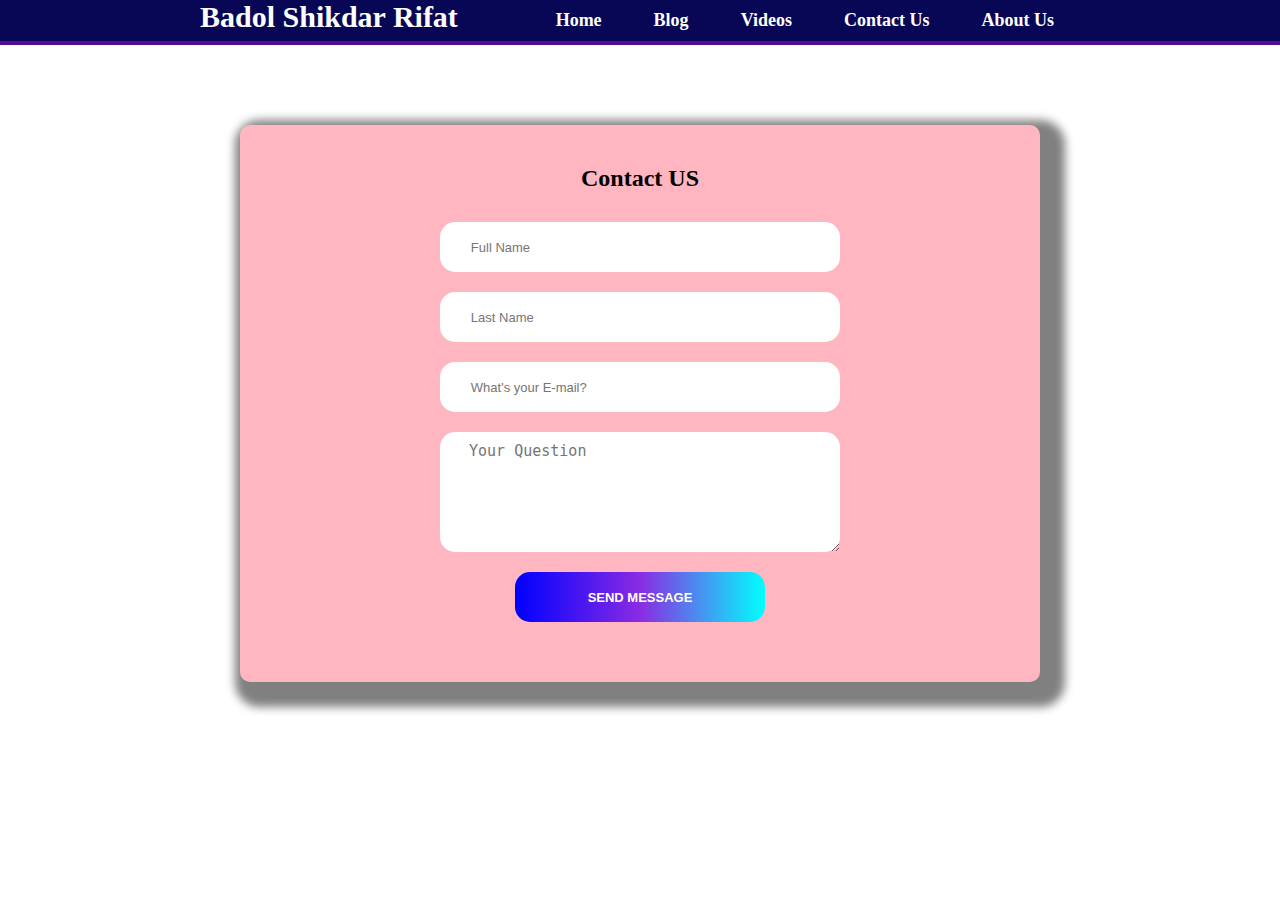
<file: extra_page/contact.html>
<!DOCTYPE html>
<html lang="en">
<head>
    <meta charset="UTF-8">
    <meta name="viewport" content="width=device-width, initial-scale=1.0">
    <link rel="stylesheet" href="contact.css">
    <title>Document</title>
</head>
<body>
    <nav class="fst">
            <div>
                <h2>Badol Shikdar Rifat</h2>
            </div>
            <ul >
                <li><a href="#">Home</a></li>
                <li><a href="extra_page/blog.html">Blog</a></li>
                <li><a href="extra_page/videos.html">Videos</a></li>
                <li><a href="extra_page/contact.html">Contact Us</a></li>
                <li><a href="#">About Us</a></li>
            </ul>
        </nav>

    <form action="">

        <h2>Contact US</h2>
        <div class="bbt">

            <input type="text" placeholder="   Full Name" required>
            <input type="text" name="" id="" placeholder="   Last Name" required>
            <input type="email" placeholder="   What's your E-mail?" required>
            <textarea name="" id="" cols="30" rows="8" placeholder=" Your Question" required></textarea>
            <input class="btn" type="submit" value="SEND MESSAGE">
        </div>
        
    </form>
</body>
</html>
</file>
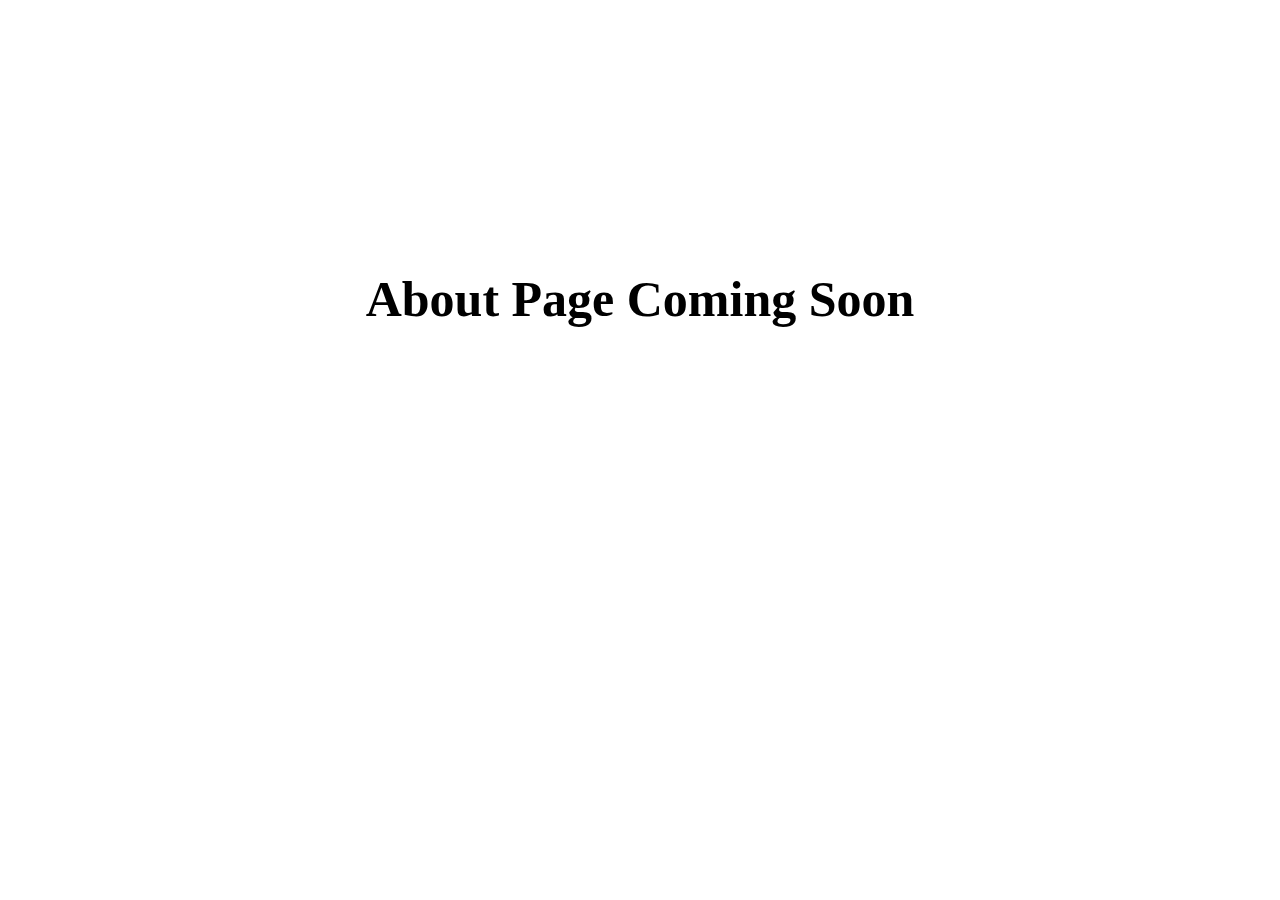
<file: extra_page/readmore.html>
<!DOCTYPE html>
<html lang="en">
<head>
    <meta charset="UTF-8">
    <meta name="viewport" content="width=device-width, initial-scale=1.0">
    <link rel="stylesheet" href="readmore.css">
    <title>Document</title>
</head>
<body>
    <h1>About Page Coming Soon</h1>
</body>
</html>
</file>
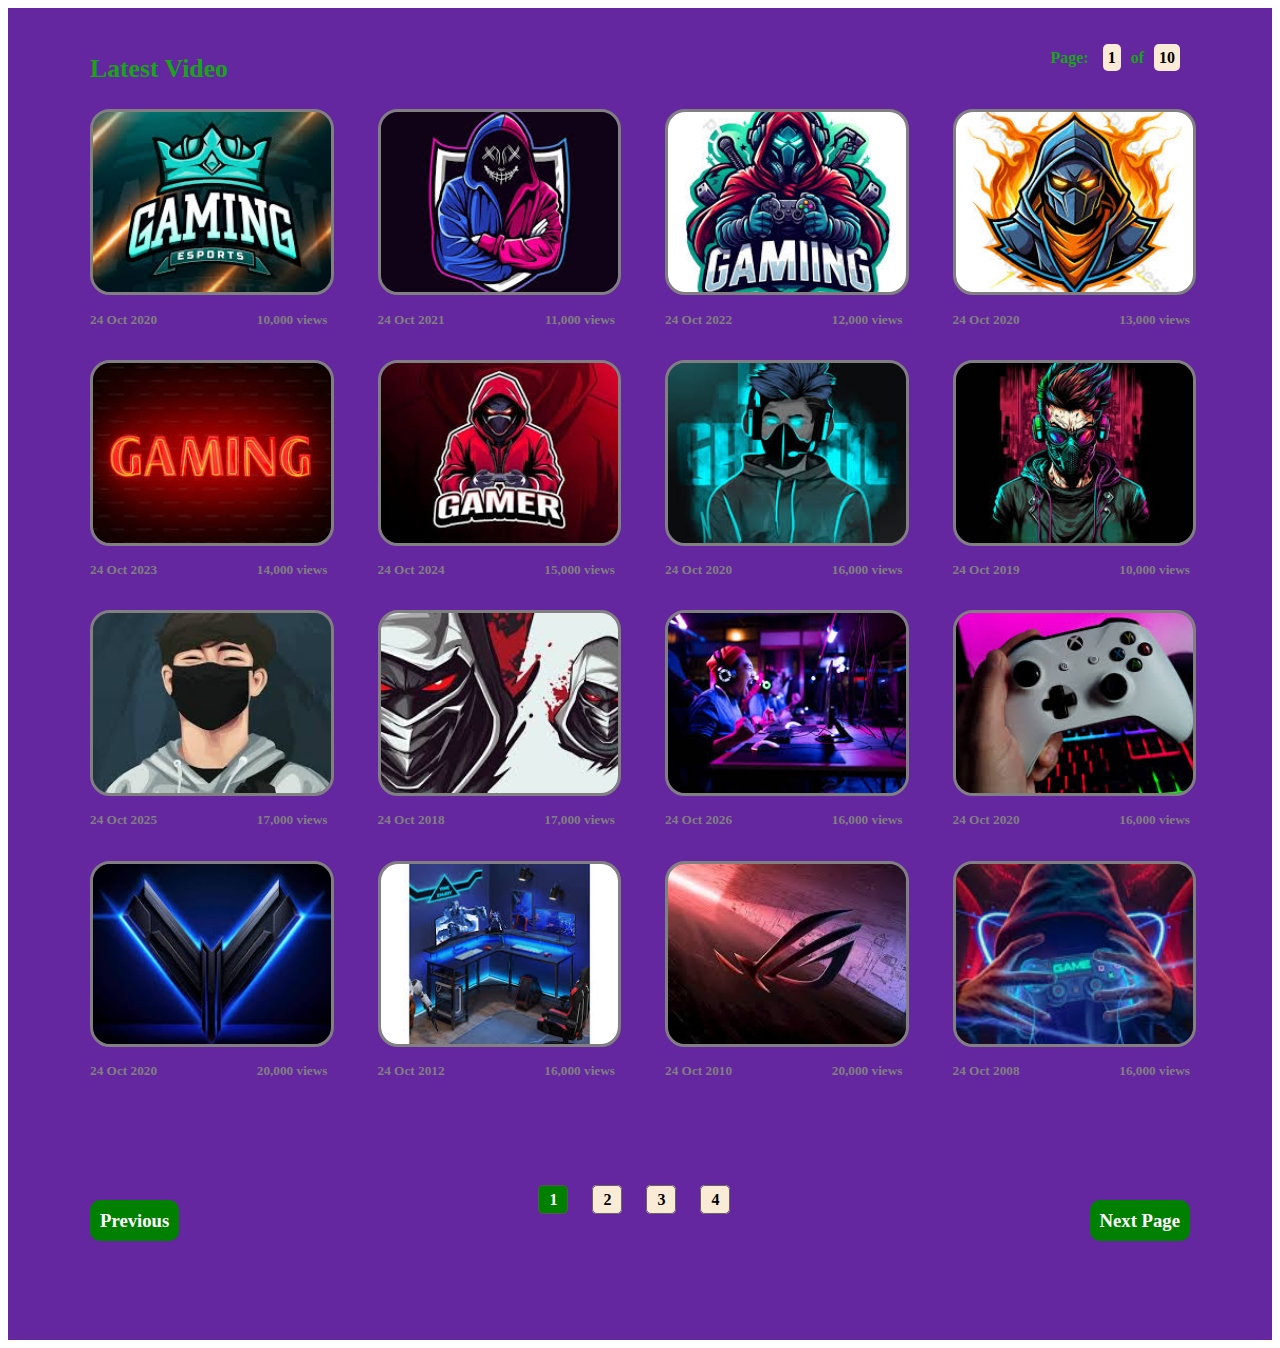
<file: extra_page/videos.html>
<!DOCTYPE html>
<html lang="en">
<head>
    <meta charset="UTF-8">
    <meta name="viewport" content="width=device-width, initial-scale=1.0">
    <link rel="stylesheet" href="videos.css">
    <title>Document</title>
</head>
<body>
    <main>
            <div class="ll">

                <div class="kk">

                    <div class="kkk">
                        <h3>Latest Video</h3>
                    </div>

                    <div class="kkkk">
                        <h4>Page: <span>1</span>of<span>10</span></h4>

                    </div>

                </div>

                <div class="pp">

                    <div class="ppp">
                        <img src="../download.jpeg" alt="">
                        <div class="pppp">
                            <h5>24 Oct 2020</h5>
                            <h5>10,000 views</h5>
                        </div>
                    </div>
                    <div class="ppp">
                        <img src="../download (1).jpeg" alt="">
                        <div class="pppp">
                        <h5>24 Oct 2021</h5>
                        <h5>11,000 views</h5>
                        </div>
                    </div>
                    <div class="ppp">
                        <img src="../download (2).jpeg" alt="">
                        <div class="pppp">
                        <h5>24 Oct 2022</h5>
                        <h5>12,000 views</h5>
                        </div>
                    </div>
                    <div class="ppp">
                        <img src="../download (3).jpeg" alt="">
                        <div class="pppp">
                        <h5>24 Oct 2020</h5>
                        <h5>13,000 views</h5>
                        </div>
                    </div>
                    <div class="ppp">
                        <img src="../download (4).jpeg" alt="">
                        <div class="pppp">
                        <h5>24 Oct 2023</h5>
                        <h5>14,000 views</h5>
                        </div>
                    </div>
                    <div class="ppp">
                        <img src="../download (5).jpeg" alt="">
                        <div class="pppp">
                        <h5>24 Oct 2024</h5>
                        <h5>15,000 views</h5>
                        </div>
                    </div>
                    <div class="ppp">
                        <img src="../images (1).jpeg" alt="">
                        <div class="pppp">
                        <h5>24 Oct 2020</h5>
                        <h5>16,000 views</h5>
                        </div>
                    </div>
                    <div class="ppp">
                        <img src="../images (2).jpeg" alt="">
                        <div class="pppp">
                        <h5>24 Oct 2019</h5>
                        <h5>10,000 views</h5>
                        </div>
                    </div>
                    <div class="ppp">
                        <img src="../images (3).jpeg" alt="">
                        <div class="pppp">
                        <h5>24 Oct 2025</h5>
                        <h5>17,000 views</h5>
                        </div>
                    </div>
                    <div class="ppp">
                        <img src="../images (4).jpeg" alt="">
                        <div class="pppp">
                        <h5>24 Oct 2018</h5>
                        <h5>17,000 views</h5>
                        </div>
                    </div>
                    <div class="ppp">
                        <img src="../images (5).jpeg" alt="">
                        <div class="pppp">
                        <h5>24 Oct 2026</h5>
                        <h5>16,000 views</h5>
                        </div>
                    </div>
                    <div class="ppp">
                        <img src="../images (6).jpeg" alt="">
                        <div class="pppp">
                        <h5>24 Oct 2020</h5>
                        <h5>16,000 views</h5>
                        </div>
                    </div>
                    <div class="ppp">
                        <img src="../images (7).jpeg" alt="">
                        <div class="pppp">
                        <h5>24 Oct 2020</h5>
                        <h5>20,000 views</h5>
                        </div>
                    </div>
                    <div class="ppp">
                        <img src="../images (8).jpeg" alt="">
                        <div class="pppp">
                        <h5>24 Oct 2012</h5>
                        <h5>16,000 views</h5>
                        </div>
                    </div>
                    <div class="ppp">
                        <img src="../images (9).jpeg" alt="">
                        <div class="pppp">
                        <h5>24 Oct 2010</h5>
                        <h5>20,000 views</h5>
                        </div>
                    </div>
                    <div class="ppp">
                        <img src="../images.jpeg" alt="">
                        <div class="pppp">
                        <h5>24 Oct 2008</h5>
                        <h5>16,000 views</h5>
                        </div>
                    </div>

                </div>

                <div class="gg">
                    <h3><a href="#"><i class="fas fa-chevron-left"></i> Previous</a></h3>

                    <div class="ggg">
                        <a href="#">1</a>
                        <a href="#">2</a>
                        <a href="#">3</a>
                        <a href="#">4</a>
                    </div>
                    <h3><a href="#">Next Page <i class="fas fa-chevron-right"></i></a></h3>
                </div>

            </div>
        </main>
</body>
</html>
</file>
<file: extra_page/contact.css>
*{
    padding: 0;
    margin: 0;
}

.fst{
    display: flex;
    justify-content: space-between;
    background-color: rgb(7, 7, 85);
    color: white;
    font-weight: bold;
    padding: 0 200px;
    border-bottom: 4px solid rgb(82, 11, 148);
    position: sticky;
    top: 0;
}
.fst > div > h2{
    font-size: 30px;
}
.fst > ul{
    display: flex;
    
}
.fst > ul > li > a{
    text-decoration: none;
    color: white;
    font-weight: bold;
    font-size: 18px;
    padding: 10px 20px;
    transition: 0.5s;
}
.fst > ul > li{
    list-style: none;
    margin: 10px 6px;
}
.fst > ul > li > a:hover{
    background-color: black;
    color: red;
    border-radius: 5px;
    
}

form{
    width: 800px;
    margin: 80px auto;
    background-color: lightpink;
    padding: 40px 0;
    box-shadow: 10px 10px 10px 15px gray;
    border-radius: 10px;
}
form > h2{
    font-weight: bold;
    text-align: center;
    margin-bottom: 30px;
}
.bbt input{
    display: block;
    margin: 20px auto;
    padding: 10px 20px;
    width: 360px;
    height: 30px;
    border-radius: 15px;
    border: none;
    font-size: 13px;
}
.bbt textarea{
    display: block;
    margin: auto;
    width: 360px;
    height: 100px;
    padding: 10px 20px;
    border-radius: 15px;
    border: none;
    align-items: center;
    font-size: 15px;
    
}
.bbt > .btn{
    background: linear-gradient(to right, blue , blueviolet, aqua );
    color: white;
    cursor: pointer;
    text-transform: uppercase;
    border: none;
    height: 50px;
    width: 250px;
    font-weight: bold;
    
}
</file>
<file: extra_page/readmore.css>
*{
    margin: 0;
    padding: 90px;
    text-align: center;
    font-size: 50px;
}
</file>
<file: extra_page/videos.css>
main{
    background-color:rgba(81, 11, 148, 0.885) ;
    
}
.ll{
    width: 1100px;
    margin: 0 auto;
    padding-top: 20px;
    padding-bottom: 90px;
}
.kk{
    display: flex;
    justify-content: space-between;
}
.kkk{
    font-size: 22px;
    color: rgb(24, 165, 24);
    font-weight: bold;
}
.kkkk{
    color: rgb(24, 165, 24);
}
.kkkk  span{
    color: black;
    background-color: antiquewhite;
    padding: 5px;
    border-radius: 5px;
    margin: 0 10px;
    cursor: pointer;

}
.pp{
    display: grid;
    grid-template-columns: repeat(4,1fr);
    grid-row-gap: 20px;
    grid-column-gap: 50px;
    
}

.ppp > img{
    width: 100%;
    height: 180px;
    object-fit: cover;
    border: 3px solid gray;
    transition: 0.7s;
    border-radius: 20px;
    
}
.pppp {
    display: flex;
    justify-content: space-between;
    color: gray;
    margin: -10px 0;
}
.ppp:hover img{
    
    transform: scale(1.1);
    
    
    cursor: pointer;
}
.gg{
    margin-top: 100px;
    display: flex;
    justify-content: space-between;
    
}
.gg a{
    text-decoration: none;
    font-weight: bold;
    color: white;
    
}
.gg h3 a{
    background-color: green;
    padding: 10px;
    border-radius: 10px;
    align-items: center;
    transition: 0.5s;
}
.gg h3 a:hover {
    background-color: rgb(4, 58, 4);
    
}
.ggg a{
    
    margin: 5px 10px;
    background-color: antiquewhite;
    padding: 5px 10px;
    color: black;
    border-radius: 5px;
    border: 1px solid rgba(91, 87, 87, 0.923);
    
}

.gg > .ggg > a:first-child{
    background-color: green;
    color: white;
}
</file>
